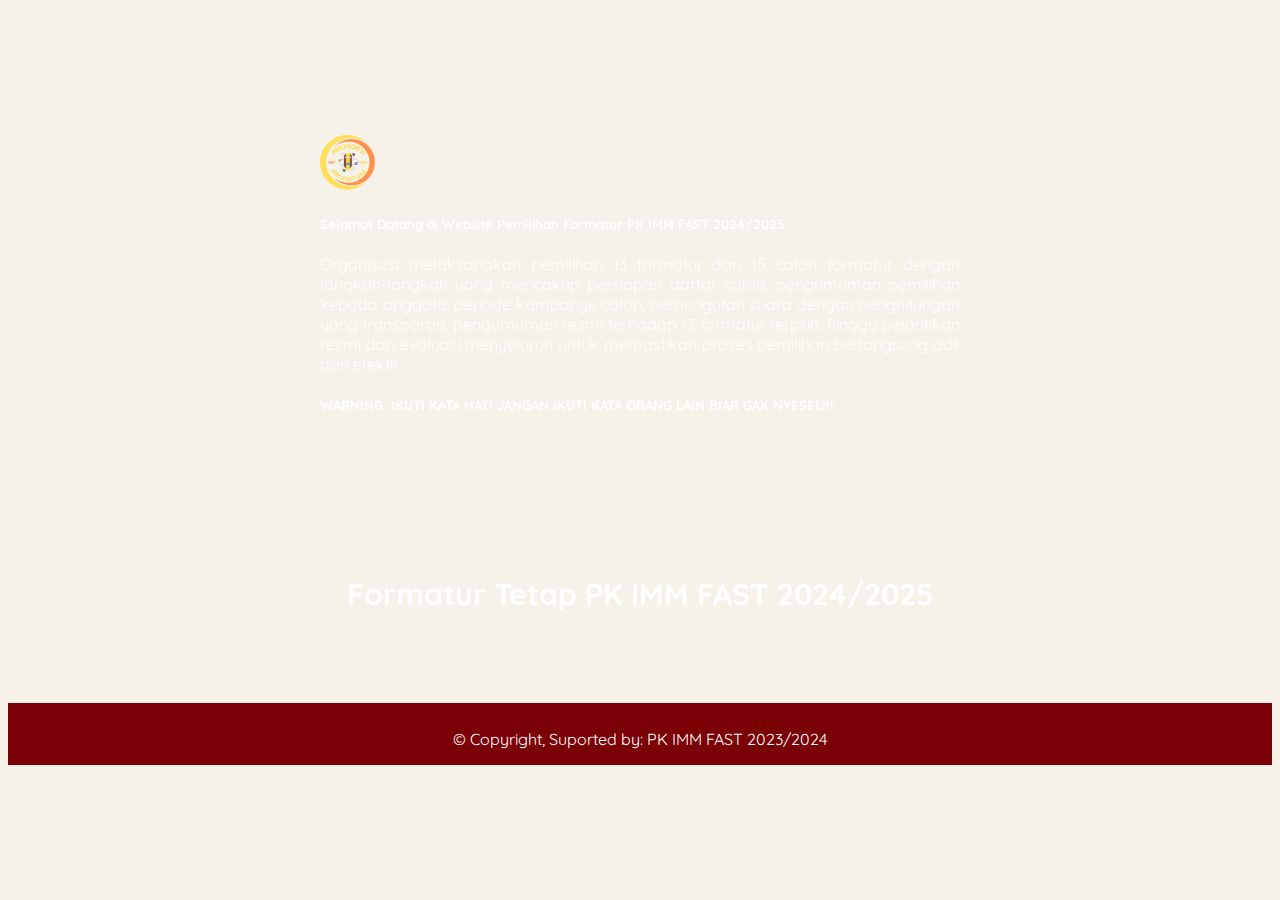
<file: index.html>
<!DOCTYPE html>
<html lang="en">
  <head>
    <meta charset="utf-8" />
    <meta name="viewport" content="width=device-width, initial-scale=1" />
    <title>Website Pemilihan Formatur PK IMM FAST 2024/2025</title>
    <!-- Icon -->
    <link rel="icon" type="image/png" sizes="64X64" href="./assets/logo.png" />

    <!-- CSS -->
    <link rel="stylesheet" href="./style.css/home.css" />

    <!-- AOS Animation -->
    <link rel="stylesheet" href="https://unpkg.com/aos@next/dist/aos.css" />

    <link
      rel="stylesheet"
      href="https://cdnjs.cloudflare.com/ajax/libs/font-awesome/6.3.0/css/all.min.css"
    />
    <!-- Tautan Google Fonts -->
    <link
      rel="stylesheet"
      href="https://fonts.googleapis.com/css2?family=Poppins:wght@300;400;500;600;700&display=swap"
    />
    <link
      rel="stylesheet"
      href="https://fonts.googleapis.com/css2?family=Quicksand:wght@300;400;500;600;700&display=swap"
    />
    <!-- Google Icons -->
    <link
      rel="stylesheet"
      href="https://fonts.googleapis.com/css2?family=Material+Symbols+Outlined:opsz,wght,FILL,GRAD@20..48,100..700,0..1,-50..200"
    />

    <!-- Bootsrap -->
    <link
      href="https://cdn.jsdelivr.net/npm/bootstrap@5.3.0/dist/css/bootstrap.min.css"
      rel="stylesheet"
      integrity="sha384-9ndCyUaIbzAi2FUVXJi0CjmCapSmO7SnpJef0486qhLnuZ2cdeRhO02iuK6FUUVM"
      crossorigin="anonymous"
    />
    <script src="./index.js"></script>
  </head>

  <body>
    <main id="main">
      <!-- Welcome to Article -->
      <div class="parent-article" data-aos="fade-up" data-aos-duration="3000">
        <div class="card text-center" style="width: 40rem">
          <div class="card-body shadow">
            <img src="./assets/logo.png" alt="logo" />
            <h5 class="card-title fs-4">
              Selamat Datang di Website Pemilihan Formatur PK IMM FAST 2024/2025
            </h5>
            <p class="card-text fs-6">
              Organisasi melaksanakan pemilihan 13 formatur dari 15 calon
              formatur dengan langkah-langkah yang mencakup persiapan daftar
              calon, pengumuman pemilihan kepada anggota, periode kampanye
              calon, pemungutan suara dengan penghitungan yang transparan,
              pengumuman resmi terhadap 13 formatur terpilih, hingga pelantikan
              resmi dan evaluasi menyeluruh untuk memastikan proses pemilihan
              berlangsung adil dan efektif.
            </p>

            <h5 class="text-danger">
              <b
                >WARNING: IKUTI KATA HATI JANGAN IKUTI KATA ORANG LAIN BIAR GAK
                NYESEL!!!</b
              >
            </h5>
          </div>
        </div>
      </div>
      <!-- Akhir Welcome to Article -->

      <!-- List Article -->
      <div class="article">
        <h1 data-aos="fade-up" data-aos-duration="3000">
          Formatur Tetap PK IMM FAST 2024/2025
        </h1>
        <div class="list-article">
          <script src="./formatur.js"></script>
          </div>
          </div>
        </div>
      </div>
      <!-- Akhir List Article -->
    </main>

    <!-- Footeer -->
    <footer>
      <div class="parent-footer">
        <p>&copy; Copyright, Suported by: PK IMM FAST 2023/2024</p>
      </div>
    </footer>
    <!-- Akhir Footer -->

    <script src="https://unpkg.com/aos@next/dist/aos.js"></script>
    <script>
      AOS.init();
    </script>

    <!-- <script src="./fetch.js"></script> -->

    <script
      src="https://cdn.jsdelivr.net/npm/bootstrap@5.3.0/dist/js/bootstrap.bundle.min.js"
      integrity="sha384-geWF76RCwLtnZ8qwWowPQNguL3RmwHVBC9FhGdlKrxdiJJigb/j/68SIy3Te4Bkz"
      crossorigin="anonymous"
    ></script>
  </body>
</html>
</file>
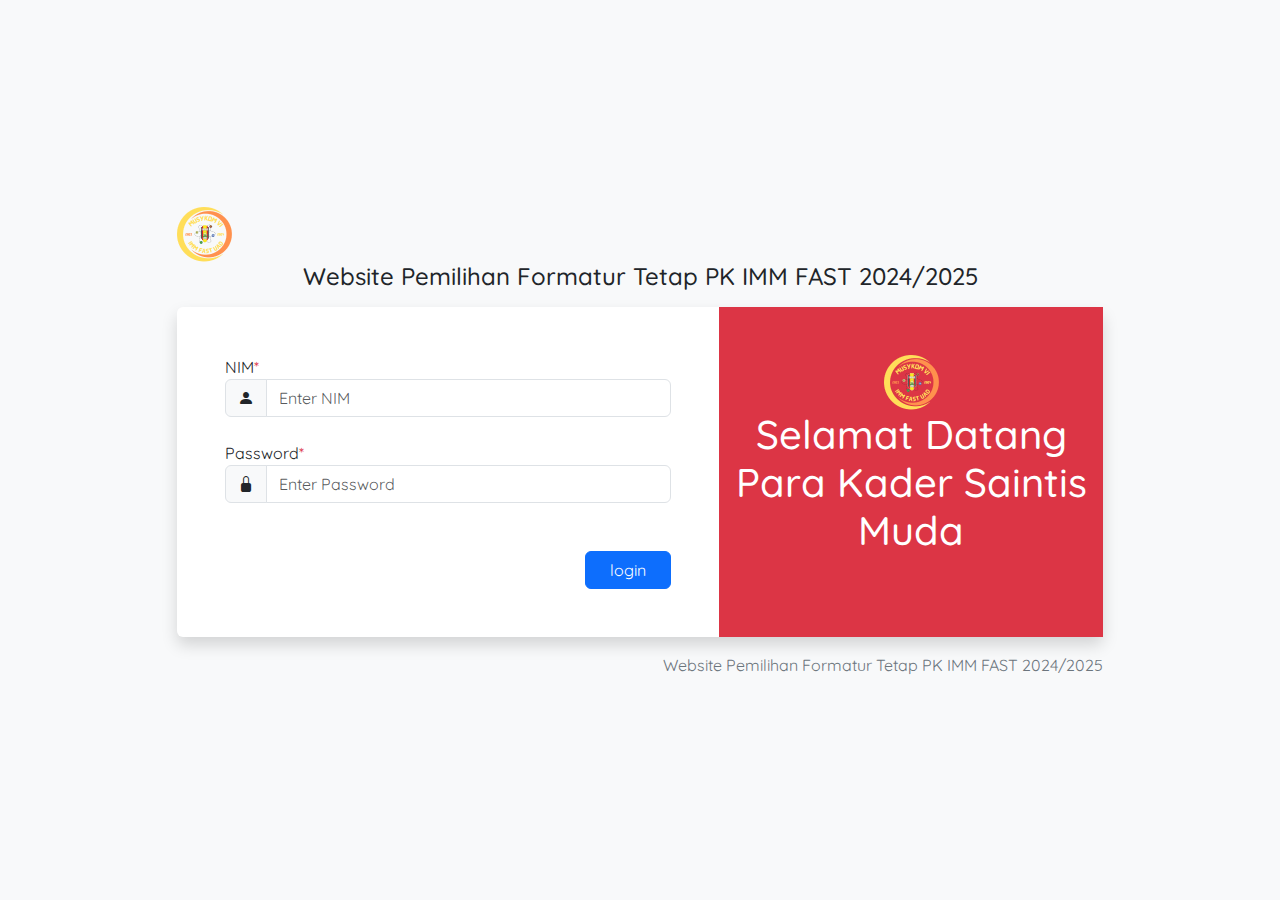
<file: login.html>
<!DOCTYPE html>
<html lang="en">
  <head>
    <meta charset="utf-8" />
    <meta name="viewport" content="width=device-width, initial-scale=1" />
    <title>Website Pemilihan Formatur PK IMM FAST 2024/2025</title>
    <!-- Icon -->
    <link rel="icon" type="image/png" sizes="64X64" href="./assets/logo.png" />
    <link
      rel="stylesheet"
      href="https://cdn.jsdelivr.net/npm/bootstrap-icons@1.4.1/font/bootstrap-icons.css"
    />
    <link
      href="https://cdn.jsdelivr.net/npm/bootstrap@5.0.2/dist/css/bootstrap.min.css"
      rel="stylesheet"
    />

    <link
      rel="stylesheet"
      href="https://fonts.googleapis.com/css2?family=Quicksand:wght@300;400;500;600;700&display=swap"
    />
    <link rel="stylesheet" href="./style.css/login.css" />
  </head>
  <body>
    <div class="login-page bg-light">
      <div class="container">
        <div class="row">
          <div class="col-lg-10 offset-lg-1">
            <img src="./assets/logo.png" alt="logo" />
            <h4 class="mb-3 text-center">
              Website Pemilihan Formatur Tetap PK IMM FAST 2024/2025
            </h4>
            <div class="bg-white shadow rounded">
              <div class="row">
                <div class="col-md-7 pe-0">
                  <div class="form-left h-100 py-5 px-5">
                    <form id="loginForm" class="row g-4">
                      <div class="col-12">
                        <label>NIM<span class="text-danger">*</span></label>
                        <div class="input-group">
                          <div class="input-group-text">
                            <i class="bi bi-person-fill"></i>
                          </div>
                          <input
                            type="text"
                            class="form-control"
                            placeholder="Enter NIM"
                            id="username"
                          />
                        </div>
                      </div>

                      <div class="col-12">
                        <label
                          >Password<span class="text-danger">*</span></label
                        >
                        <div class="input-group">
                          <div class="input-group-text">
                            <i class="bi bi-lock-fill"></i>
                          </div>
                          <input
                            type="text"
                            class="form-control"
                            placeholder="Enter Password"
                            id="password"
                          />
                        </div>
                      </div>

                      <div class="col-12">
                        <button
                          class="btn btn-primary px-4 float-end mt-4"
                          onclick="login()"
                        >
                          login
                        </button>
                      </div>
                    </form>
                  </div>
                </div>
                <div class="col-md-5 ps-0 d-none d-md-block">
                  <div
                    class="form-right h-100 bg-danger text-white text-center pt-5"
                  >
                    <img src="./assets/logo.png" alt="logo" />
                    <h5 class="fs-1">Selamat Datang Para Kader Saintis Muda</h5>
                  </div>
                </div>
              </div>
            </div>
            <p class="text-end text-secondary mt-3">
              Website Pemilihan Formatur Tetap PK IMM FAST 2024/2025
            </p>
          </div>
        </div>
      </div>
    </div>
    <script src="login.js"></script>
    <!-- Bootstrap JS -->
  </body>
</html>
</file>
<file: style.css/home.css>
/* style.css */
body {
  background-color: #F6F1E9; /* Warna latar belakang awal */
  color: #fff;
  animation: changeBackgroundColor 5s linear infinite; /* Nama animasi, durasi, fungsi-timing, dan iterasi tak terbatas */
font-family: 'Quicksand', sans-serif;
}

@keyframes changeBackgroundColor {
  0% {
    background-color: #F6F1E9; /* Warna awal */
  }
  50% {
    background-color: #F6F1E9; /* Warna setengah perjalanan */
  }
  100% {
    background-color: #F6F1E9; /* Warna kembali ke awal */
  }
}





/* parent artikel */
.parent-article {
  margin-top: 15vh;
  display: flex;
  align-items: center;
  justify-content: center;
}

/* list artikel */
.article {
  padding-left: 50px;
  padding-right: 50px;
  padding-top: 120px;
}

.article h1 {
  font-size: 30px;
  text-align: center;
}

.list-article {
  display: flex;
  padding-top: 20px;
  justify-content: center;
  flex-wrap: wrap;
  gap: 20px;
}

/* card */
.card-body .btn {
  padding: 10px 20px;
      margin-right: 10px;
      border: 1px solid #000000;
      border-radius: 5px;
      cursor: pointer;
      font-family: 'Quicksand', sans-serif;
}

.card-body .btn:hover {
  background-color: #0c7800;
  color: white;
}

card-body .btn-batalkan:hover {
  background-color: #7A0006;
  color: white;
}

   .btn, .btn-batalkan {
      padding: 10px 20px;
      margin-right: 10px;
      border: 1px solid #000000;
      border-radius: 5px;
      cursor: pointer;
      font-family: 'Quicksand', sans-serif;
    }

    .btn-batalkan {
      display: none;
      background-color: #ff6666; /* Warna background saat normal */
      color: #fff; /* Warna teks saat normal */
    }

    .btn-batalkan:hover {
      background-color: #e60000; /* Warna background saat hover */
    }

/* footer */
footer {
  margin-top: 50px;
  background-color: #7A0006;
}

.parent-footer {
  display: flex;
  padding-top: 10px;
  justify-content: center;
  align-self: center;
  font-family: 'Quicksand', sans-serif;
}

.parent-footer {
  color: white;
  font-weight: 400;
}

p {
  font-family: 'Quicksand', sans-serif;
  text-align: justify;
}

card-text {
  font-family: 'Quicksand', sans-serif;
}

card-title {
  font-family: 'Quicksand', sans-serif;
  font-weight: bolder;
}

H1 {
  font-family: 'Quicksand', sans-serif;
}

H5 {
  font-family: 'Quicksand', sans-serif;
}

/* responsive */
@media screen and (max-width: 986px) {
  .parent-article {
    padding-left: 50px;
    padding-right: 50px;
  }
}

/* mobile */
@media (max-width: 450px) {
  .parent-article {
    padding-left: 20px;
    padding-right: 20px;
  }
}
</file>
<file: style.css/login.css>
body {
font-family: 'Quicksand', sans-serif;
}

a {
    text-decoration: none;
}
.login-page {
    width: 100%;
    height: 100vh;
    display: inline-block;
    display: flex;
    align-items: center;
}
.form-right i {
    font-size: 100px;
}

#logo {
  display: flex;
  justify-content: center;
}
</file>
